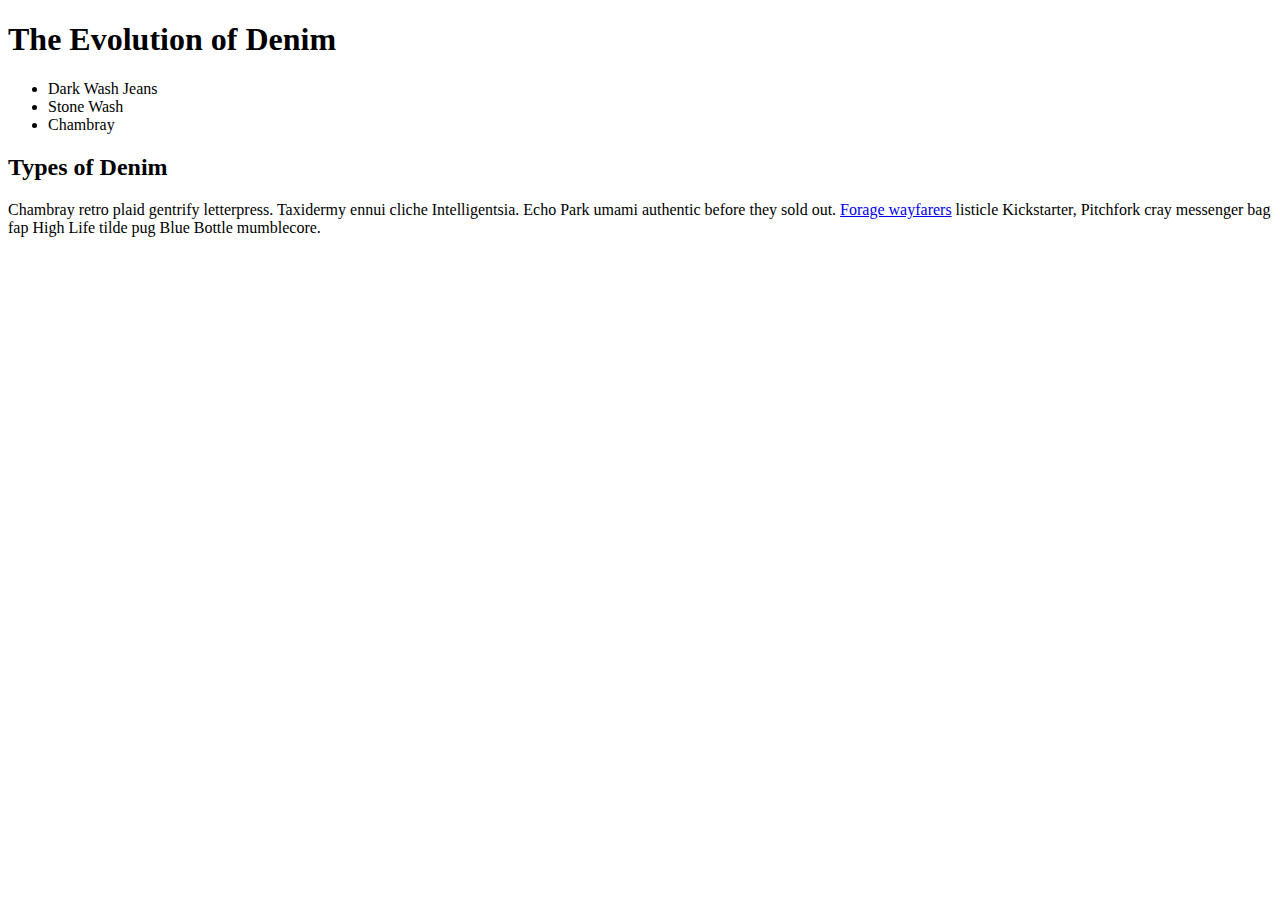
<file: starter_code 2/[1] - DOM Tree/index.html>
<!DOCTYPE html>
<html lang="en">
	<head>
		<meta charset="UTF-8">
		<title>The Evolution of Denim</title>
	</head>
	<body>

		<h1>The Evolution of Denim</h1>
		<ul>
			<li>Dark Wash Jeans</li>
			<li>Stone Wash</li>
			<li>Chambray</li>
		</ul>
		<h2>Types of Denim</h2>
		<p>
			Chambray retro plaid gentrify letterpress. Taxidermy ennui cliche Intelligentsia. Echo Park umami authentic before they sold out. <a href="https://placekitten.com/">Forage wayfarers</a> listicle Kickstarter, Pitchfork cray messenger bag fap High Life tilde pug Blue Bottle mumblecore. 
		</p>
		
	</body>
</html>
</file>
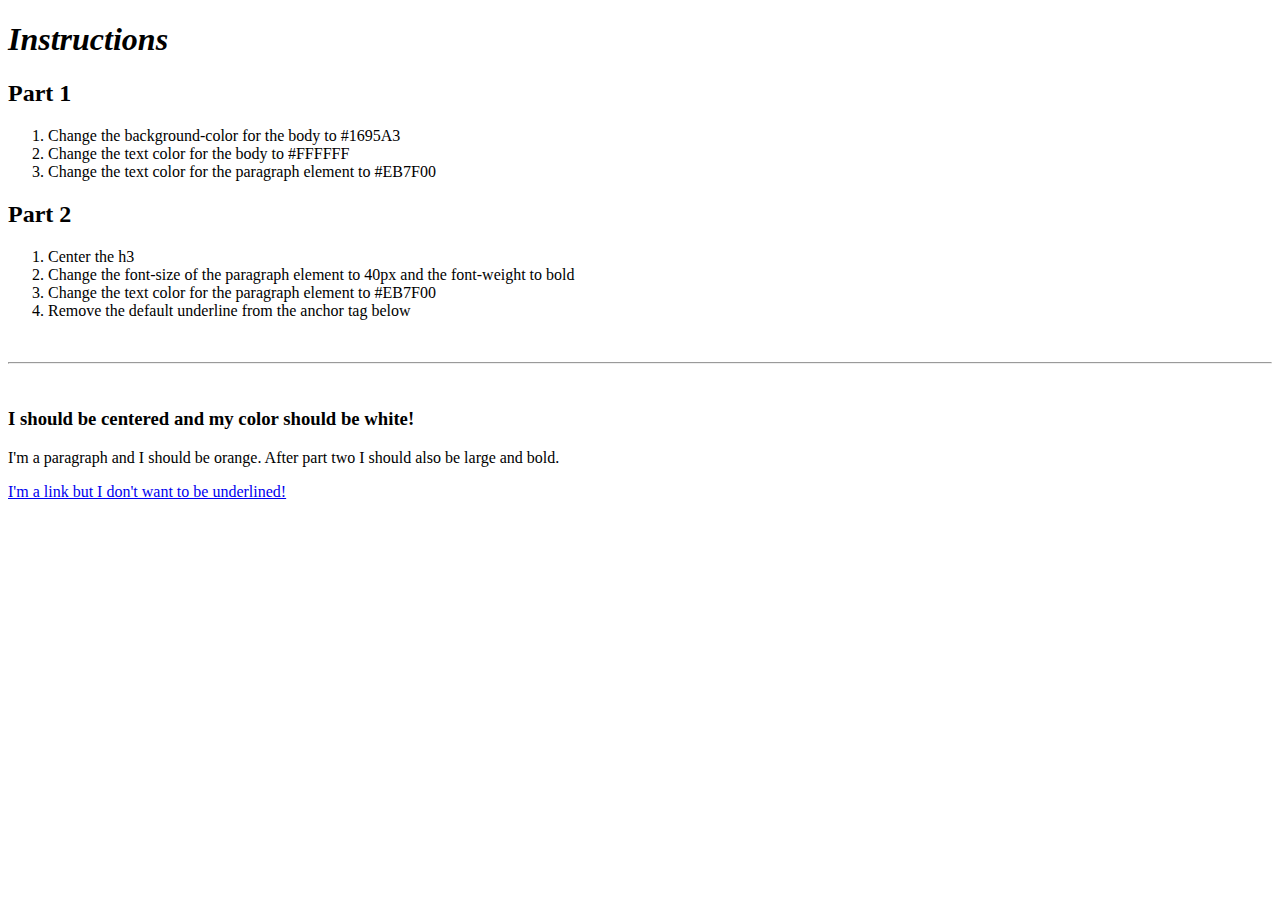
<file: starter_code 2/[2] - CSS Practice/index.html>
<!DOCTYPE html>
<html lang="en">
<head>
	<meta charset="UTF-8">
	<link rel="stylesheet" href="css/style.css">
	<title>CSS Practice</title>

</head>
<body>
	<h1>Instructions</h1>

	<h2>Part 1</h2>
	<ol>
		<li>Change the background-color for the body to #1695A3</li>
		<li>Change the text color for the body to #FFFFFF</li>
		<li>Change the text color for the paragraph element to #EB7F00</li>
	</ol>

	<h2>Part 2</h2>
	<ol>
		<li>Center the h3</li>
		<li>Change the font-size of the paragraph element to 40px and the font-weight to bold</li>
		<li>Change the text color for the paragraph element to #EB7F00</li>
		<li>Remove the default underline from the anchor tag below</li>
	</ol>

	<br>
	<hr>
	<br>

	<h3>I should be centered and my color should be white!</h3>
	<p>I'm a paragraph and I should be orange. After part two I should also be large and bold.</p>
	<a href="http://www.google.com">I'm a link but I don't want to be underlined!</a>
</body>
</html>
</file>
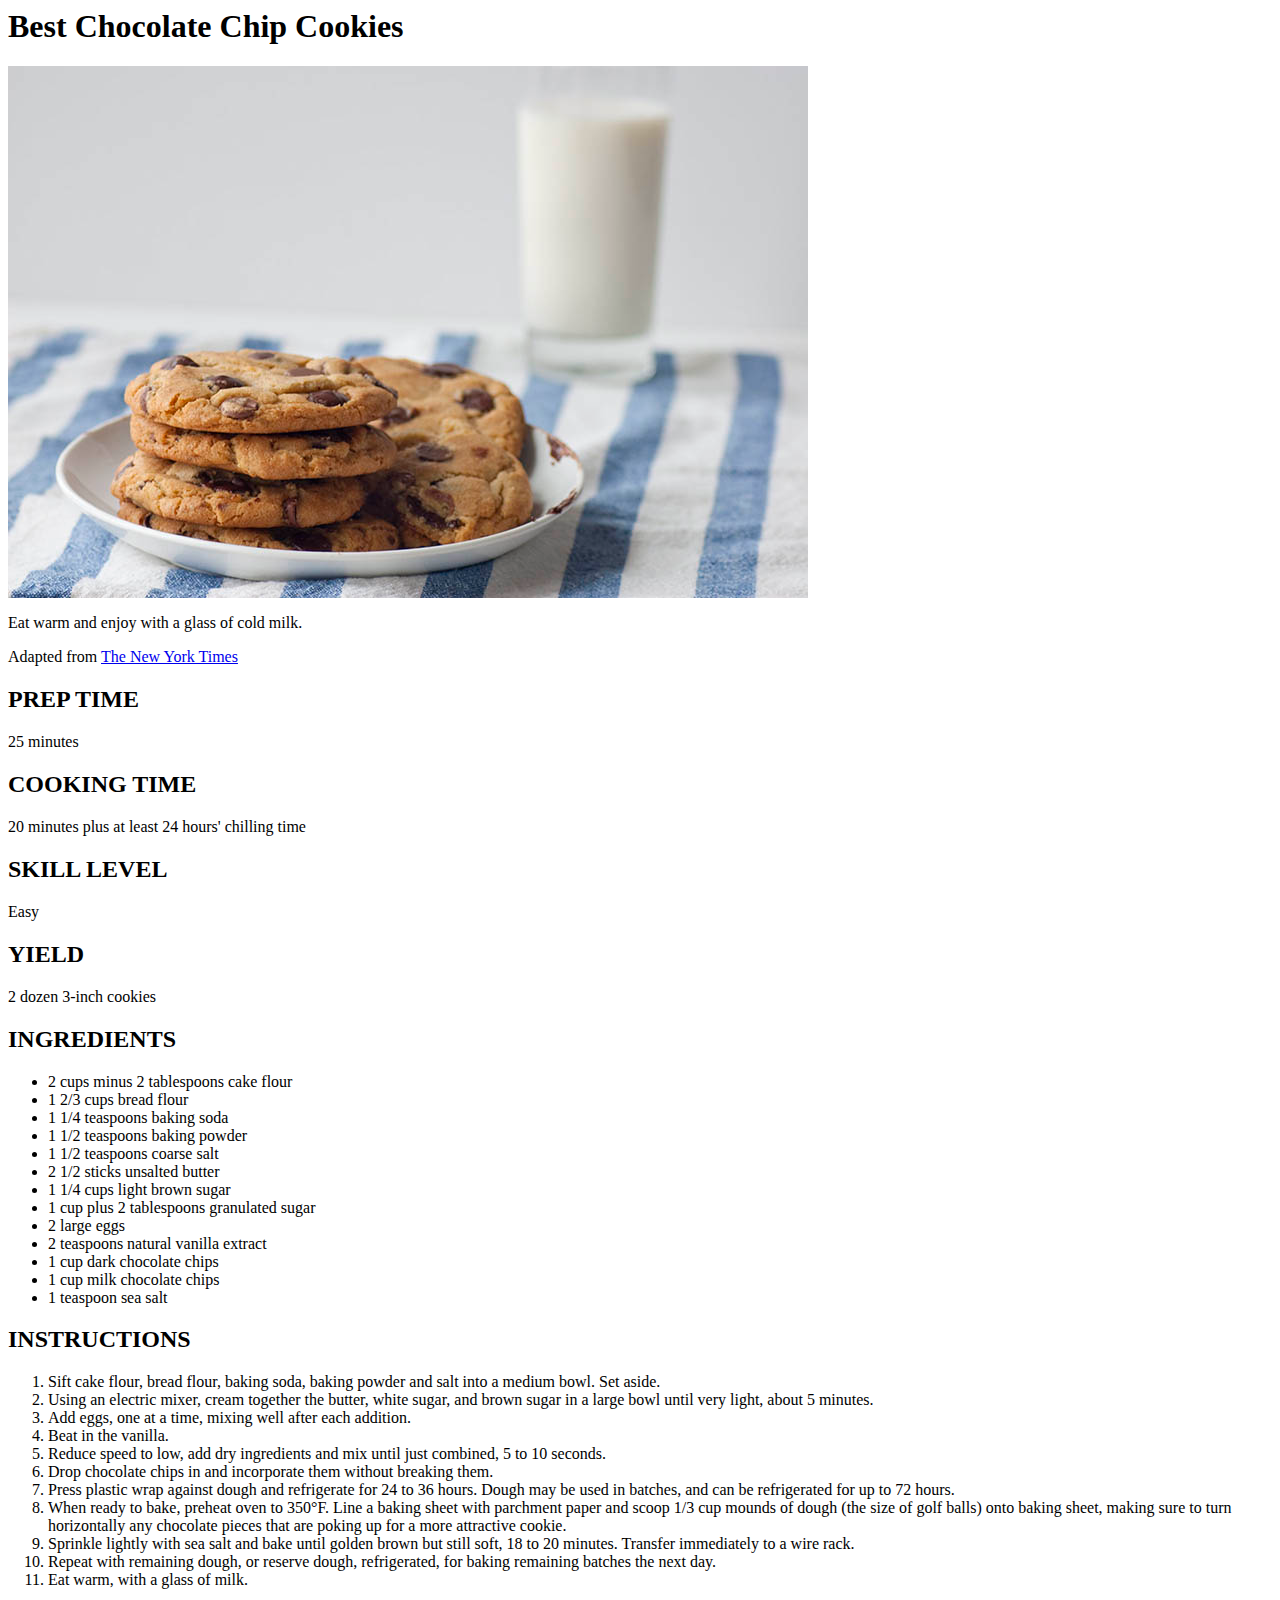
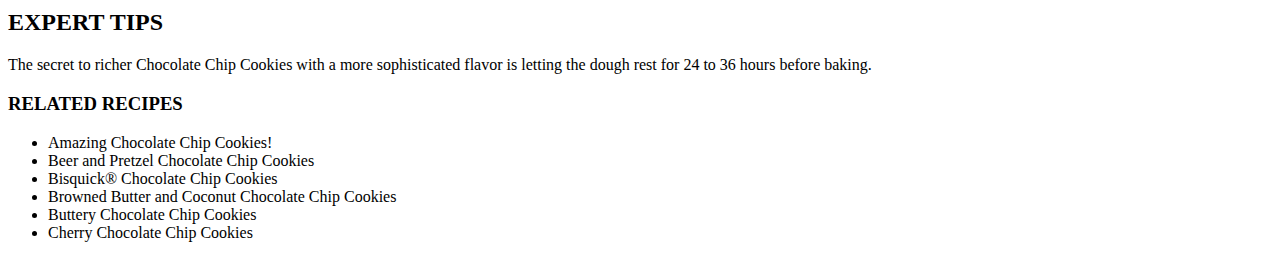
<file: starter_code/cookie_recipe/index.html>
﻿<html>

	<h1>Best Chocolate Chip Cookies</h1>

	<img src="cookies.jpg"> <!--hint: <img> tag, this is a bonus-->

	<p>
		Eat warm and enjoy with a glass of cold milk.
	</p>

	<p>
		Adapted from <a href="http://www.nytimes.com/2008/07/09/dining/091crex.html?_r=0">The New York Times</a>
	</p>

	<h2>PREP TIME</h2>
	<p>25 minutes</p>

	<h2>COOKING TIME</h2>
	<p>20 minutes plus at least 24 hours' chilling time</p>

	<h2>SKILL LEVEL</h2>
	<p>Easy</p>

	<h2>YIELD</h2>
	<p>2 dozen 3-inch cookies</p>

	<h2>INGREDIENTS</h2>

	<ul>	
		<li>2 cups minus 2 tablespoons cake flour</li>
		<li>1 2/3 cups bread flour</li>
		<li>1 1/4 teaspoons baking soda</li>
		<li>1 1/2 teaspoons baking powder</li>
		<li>1 1/2 teaspoons coarse salt</li>
		<li>2 1/2 sticks unsalted butter</li>
		<li>1 1/4 cups light brown sugar</li>
		<li>1 cup plus 2 tablespoons granulated sugar</li>
		<li>2 large eggs</li>
		<li>2 teaspoons natural vanilla extract</li>
		<li>1 cup dark chocolate chips</li>
		<li>1 cup milk chocolate chips</li>
		<li>1 teaspoon sea salt</li>
	</ul>	

	<h2>INSTRUCTIONS</h2>

	<ol>

		<li>Sift cake flour, bread flour, baking soda, baking powder and salt into a medium bowl. Set aside.</li>

		<li>Using an electric mixer, cream together the butter, white sugar, and brown sugar in a large bowl until very light, about 5 minutes.</li>

		<li>Add eggs, one at a time, mixing well after each addition.</li>

		<li>Beat in the vanilla.</li>

		<li>Reduce speed to low, add dry ingredients and mix until just combined, 5 to 10 seconds.</li>

		<li>Drop chocolate chips in and incorporate them without breaking them.</li>

		<li>Press plastic wrap against dough and refrigerate for 24 to 36 hours. Dough may be used in batches, and can be refrigerated for up to 72 hours.</li>

		<li>When ready to bake, preheat oven to 350°F. Line a baking sheet with parchment paper and scoop 1/3 cup mounds of dough (the size of golf balls) onto baking sheet, making sure to turn horizontally any chocolate pieces that are poking up for a more attractive cookie.</li>

		<li>Sprinkle lightly with sea salt and bake until golden brown but still soft, 18 to 20 minutes. Transfer immediately to a wire rack.</li>

		<li>Repeat with remaining dough, or reserve dough, refrigerated, for baking remaining batches the next day.</li>

		<li>Eat warm, with a glass of milk.</li>

	</ol>

	<h2>EXPERT TIPS</h2>

	<p>The secret to richer Chocolate Chip Cookies with a more sophisticated flavor is letting the dough rest for 24 to 36 hours before baking.</p>


	<h3>RELATED RECIPES</h3>

<ul>

		<li>Amazing Chocolate Chip Cookies!</li>
	  
		<li>Beer and Pretzel Chocolate Chip Cookies</li>
	 
		<li>Bisquick&reg; Chocolate Chip Cookies</li>
	  
		<li>Browned Butter and Coconut Chocolate Chip Cookies</li>
	 
		<li>Buttery Chocolate Chip Cookies</li>
	  
		<li>Cherry Chocolate Chip Cookies</li>
</ul>


</html>
</file>
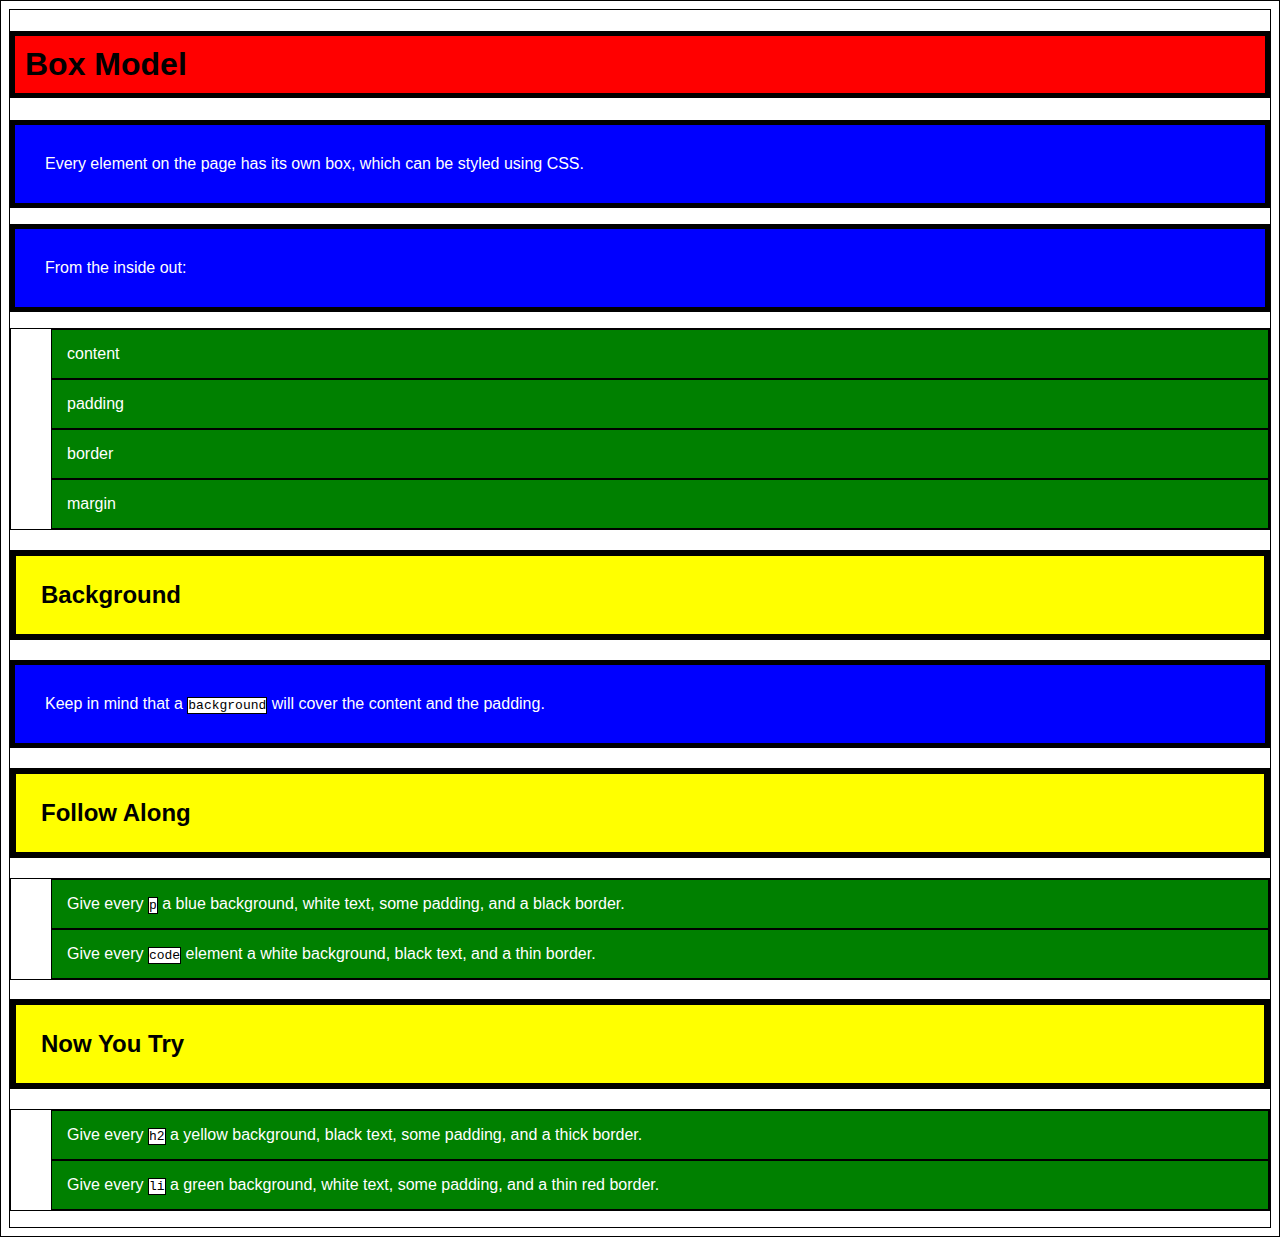
<file: starter_code_lesson_3/box_model/index.html>
<!DOCTYPE html>
<html>
	<head>
	    <meta charset="utf-8">
	    <title>Box Model</title>

	    <link rel="stylesheet" href="css/style.css">

	</head>
	<body>

		<h1>Box Model</h1>
		<p>Every element on the page has its own box, which can be styled using CSS.</p>
		<p>From the inside out:</p>
		<ol>
			<li>content</li>
			<li>padding</li>
			<li>border</li>
			<li>margin</li>
		</ol>

		<h2>Background</h2>
		<p>Keep in mind that a <code>background</code> will cover the content and the padding.</p>

		<h2>Follow Along</h2>
		<ol>
			<li>Give every <code>p</code> a blue background, white text, some padding, and a black border.</li>
			<li>Give every <code>code</code> element a white background, black text, and a thin border.</li>
		</ol>

		<h2>Now You Try</h2>
		<ol>
			<li>Give every <code>h2</code> a yellow background, black text, some padding, and a thick border.</li>
			<li>Give every <code>li</code> a green background, white text, some padding, and a thin red border.</li>
		</ol>

	</body>
</html>
</file>
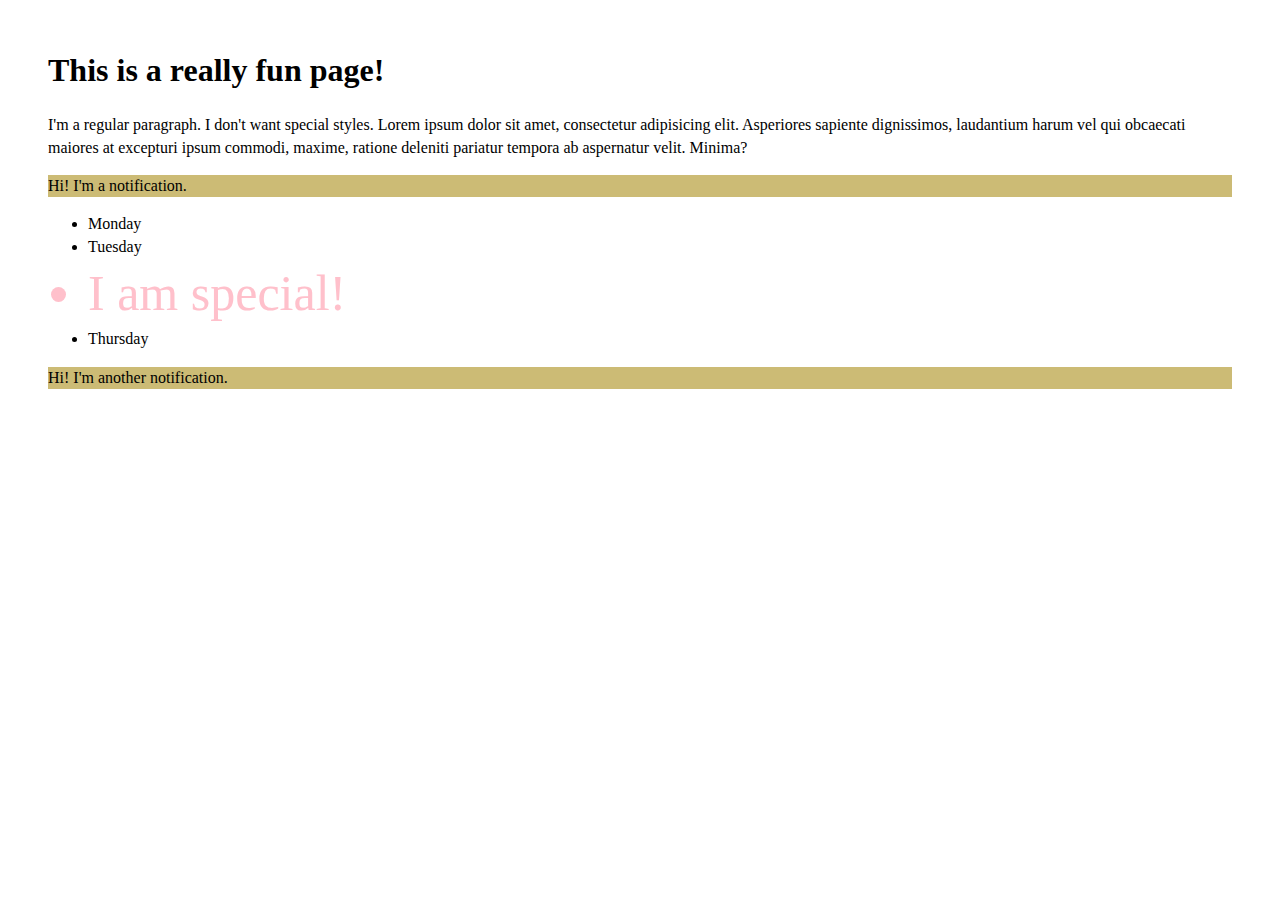
<file: starter_code_lesson_3/classes_and_ids/index.html>
<!DOCTYPE html>
<html>
	<head>
		<meta charset="utf-8">
		<title>Nested Selectors</title>

		<link rel="stylesheet" href="css/style.css">

	</head>
	<body>

		<h1>This is a really fun page!</h1>

		<p>I'm a regular paragraph. I don't want special styles. Lorem ipsum dolor sit amet, consectetur adipisicing elit. Asperiores sapiente dignissimos, laudantium harum vel qui obcaecati maiores at excepturi ipsum commodi, maxime, ratione deleniti pariatur tempora ab aspernatur velit. Minima?</p>

		<p class="notification">Hi! I'm a notification.</p>

		<ul>
			<li>Monday</li>
			<li>Tuesday</li>
			<li id="special">I am special!</li>
			<li>Thursday</li>
		</ul>

		<p class="notification">Hi! I'm another notification.</p>


	</body>
</html>
</file>
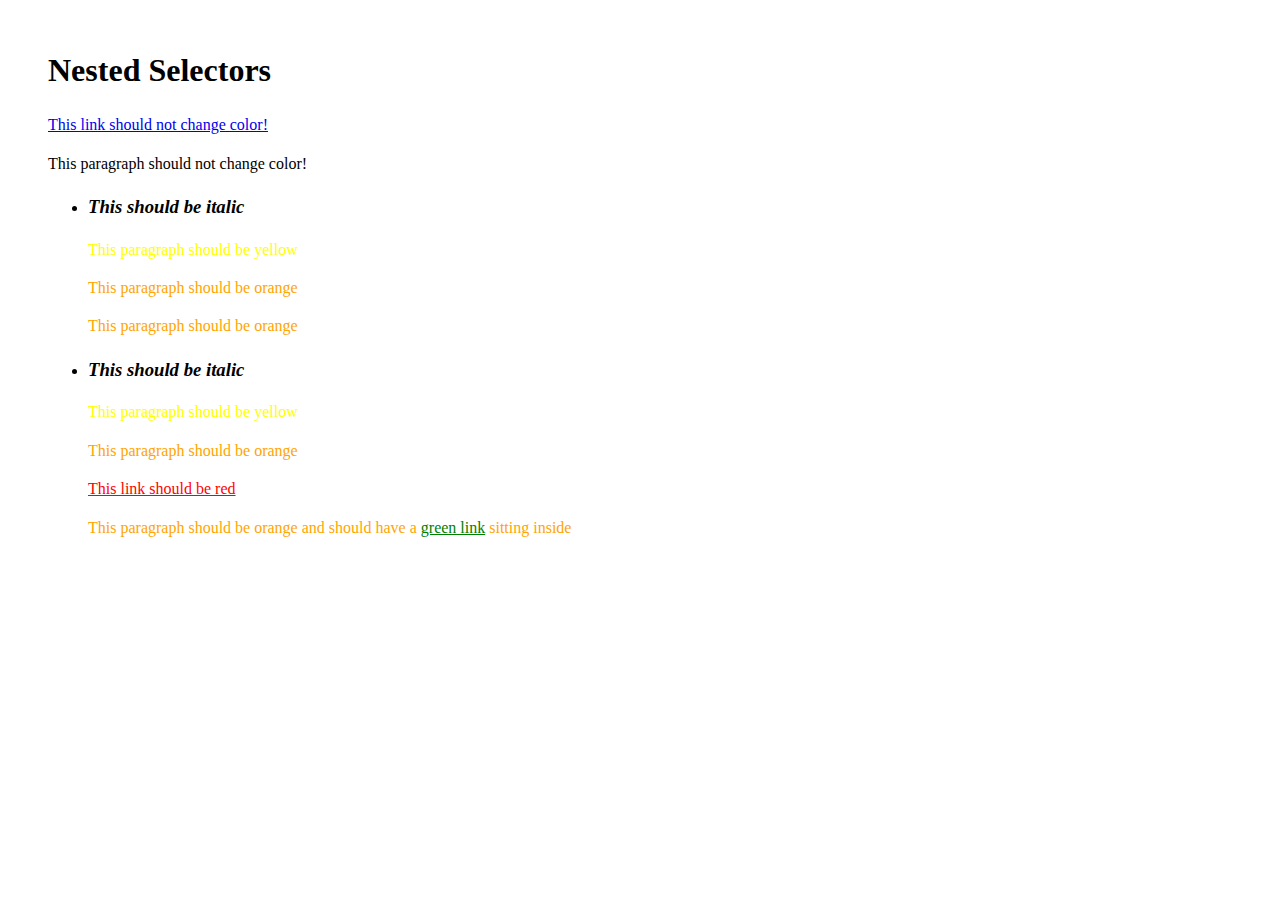
<file: starter_code_lesson_3/nested_selectors/index.html>
<!DOCTYPE html>
<html>
	<head>
		<meta charset="utf-8">
		<title>Nested Selectors</title>

		<link rel="stylesheet" href="css/style.css">

	</head>
	<body>
		<h1>Nested Selectors</h1>

		<a href="#">This link should not change color!</a>
		<p>This paragraph should not change color!</p>

		<ul>
			<li>
				<h3>This should be italic</h3>
				<p>This paragraph should be yellow</p>
				<p>This paragraph should be orange</p>
				<p>This paragraph should be orange</p>
			</li>
			<li>
				<h3>This should be italic</h3>
				<p>This paragraph should be yellow</p>
				<p>This paragraph should be orange</p>
				<a href="#">This link should be red</a>
				<p>This paragraph should be orange and should have a <a href="#">green link</a> sitting inside</p>
			</li>
		</ul>


	</body>
</html>
</file>
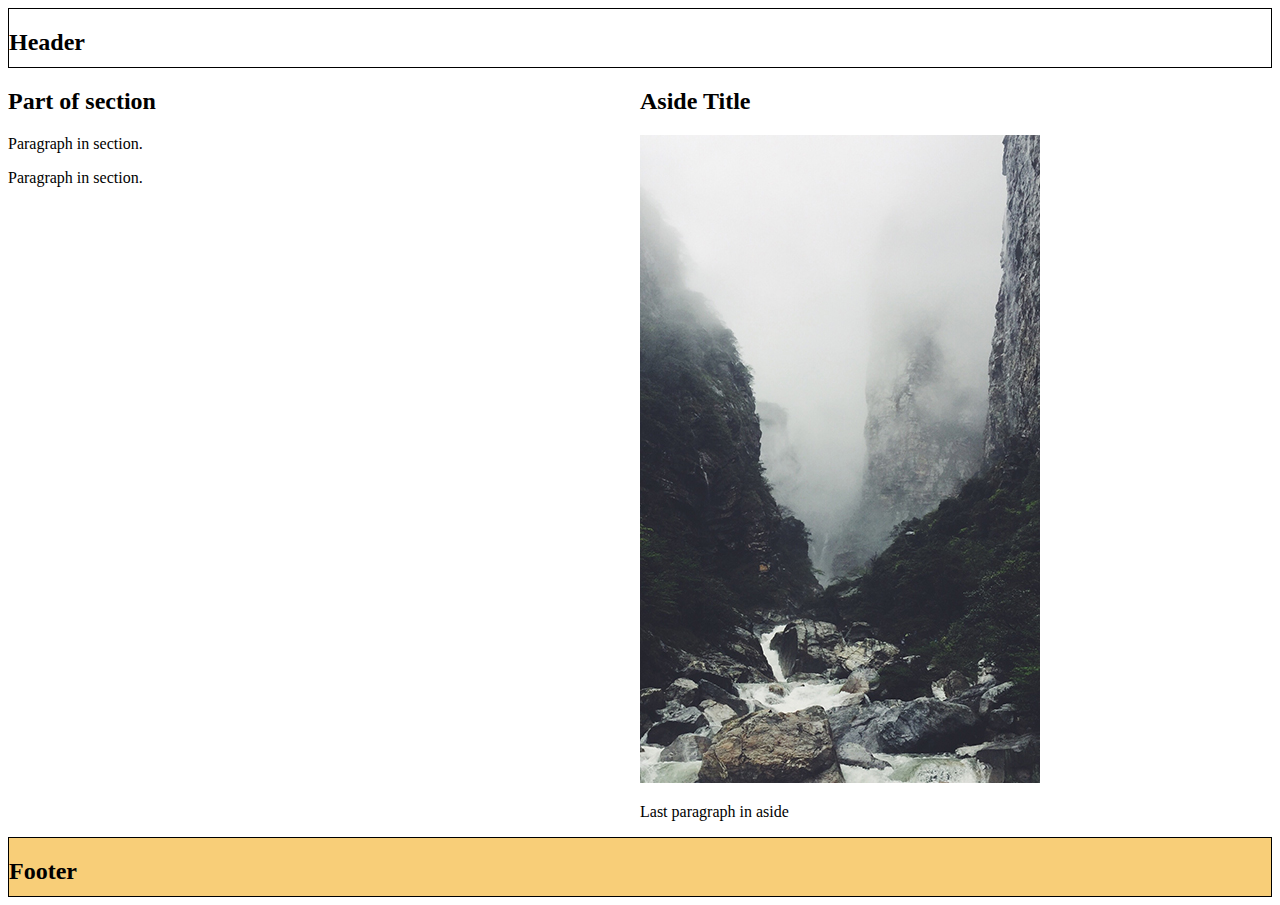
<file: starter_code_lesson_4/floating_sections_lab/index.html>
<!DOCTYPE html>
<html lang="en">
<head>
	<meta charset="UTF-8">
	<title>Floating Sections</title>
	<link rel="stylesheet" href="css/style.css">
</head>
<body>

	<div id="page">

		<header>
		  <h2>Header</h2>
		</header>

		<!-- #1 Wrap this content with a section -->
		<section>

		  <h2>Part of section</h2>
		  <p>Paragraph in section.</p>
		  <p>Paragraph in section.</p>

</section>

		<!-- #2 Wrap this content with an aside  -->
<aside>
		  <h2>Aside Title</h2>
		  <img src="images/river.jpeg" alt="Flowing river">
		  <p>Last paragraph in aside</p>

</aside>

		<footer>
		  <h2>Footer</h2>
		</footer>

	</div>
	
</body>
</html>
</file>
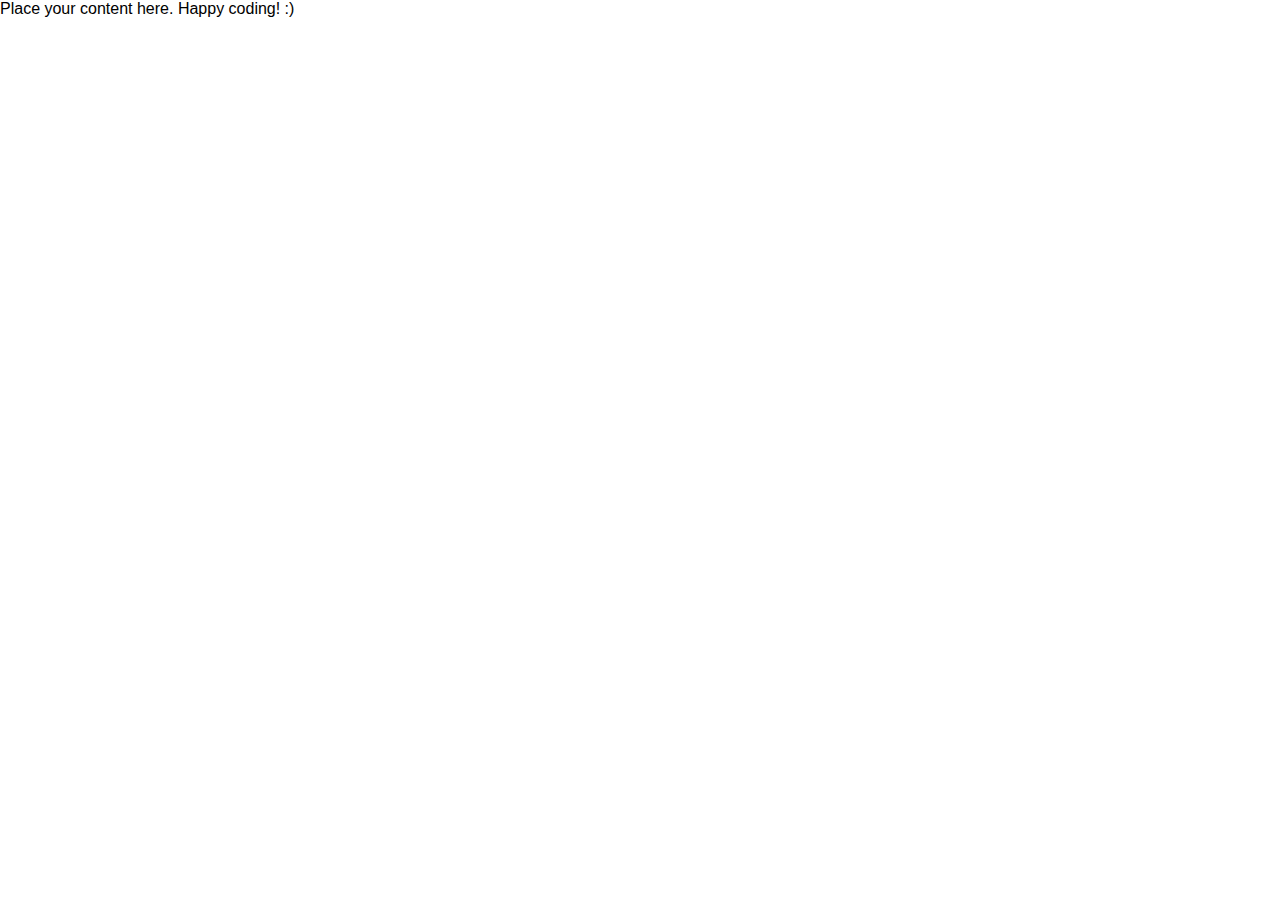
<file: starter_code_lesson_5/html_template/index.html>
<!DOCTYPE html>
<html lang="en">
<head>
    <meta charset="utf-8"> <!-- Character encoding for the HTML document. -->
    <meta http-equiv="X-UA-Compatible" content="IE=edge"> <!-- Tells Internet Explorer it should use the latest, or edge, version of the IE rendering environment. -->

    <title></title> 
    <meta name="description" content=""><!-- Description, often used as 'snippet' by search engines. -->

    <meta name="viewport" content="width=device-width, initial-scale=1"> <!-- Will make sure your site scales properly for mobile http://goo.gl/teFgfK-->

    <link rel="shortcut icon" type="image/ico" href="images/favicon.ico" /> <!-- Site icon that appears next to the title in tab -->

    <link rel="stylesheet" href="css/normalize.css"> <!-- Normalize.css makes browsers render all elements more consistently and in line with modern standards http://goo.gl/2trj5P-->

    <link rel="stylesheet" href="css/main.css">
</head>
<body>

    Place your content here. Happy coding! :)


</body>
</html>
</file>
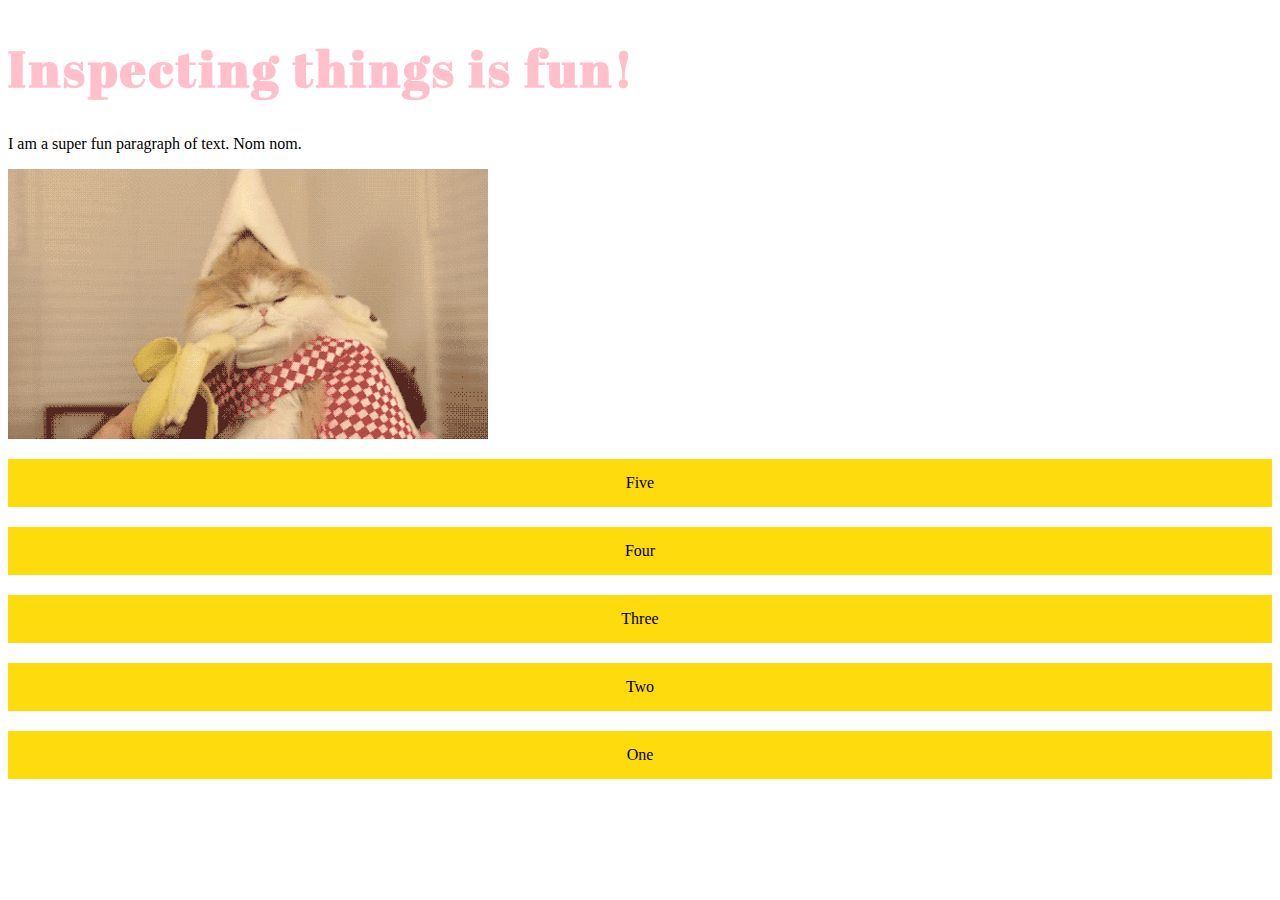
<file: starter_code_lesson_5/inspect_element/index.html>
<!DOCTYPE html>
<html lang="en">
<head>
	<meta charset="UTF-8">
	<title>Inspect Element!</title>

	<link href='https://fonts.googleapis.com/css?family=Abril+Fatface' rel='stylesheet' type='text/css'>

	<link rel="stylesheet" href="css/style.css">


</head>
<body>

	<h1>Inspecting things is fun!</h1>

	<p>I am a super fun paragraph of text. Nom nom.</p>

	<img src="img/giphy.gif" alt="Banana Cat">

	<ul>
		<li>Five</li>
		<li>Four</li>
		<li>Three</li>
		<li>Two</li>
		<li>One</li>
	</ul>
	
</body>
</html>
</file>
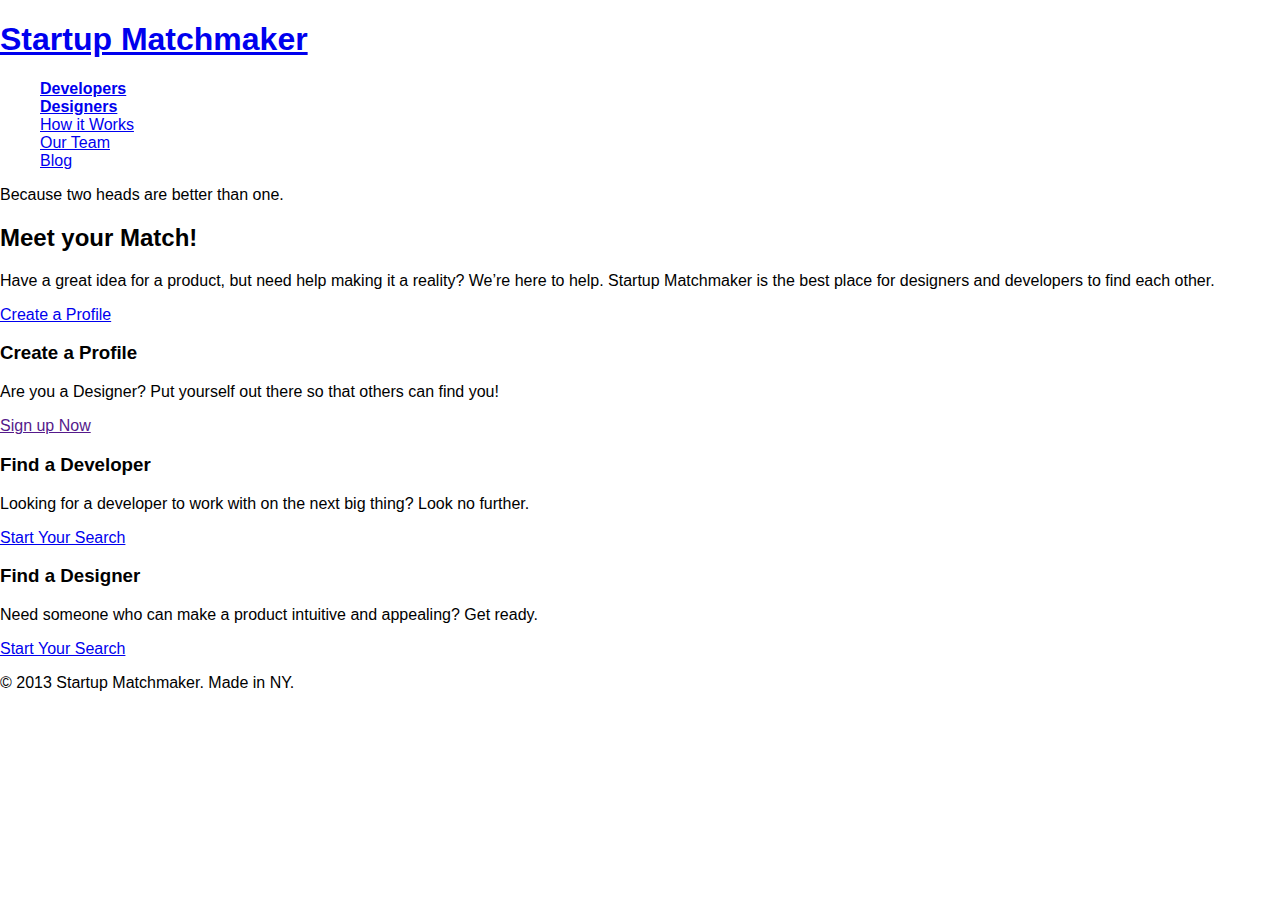
<file: starter_code_lesson_5/startup_matchmaker/index.html>
<!DOCTYPE html>
<html lang="en">
<head>
    <meta charset="utf-8">
    <meta http-equiv="X-UA-Compatible" content="IE=edge">
    <title></title> 
    <meta name="description" content="">
    <meta name="viewport" content="width=device-width, initial-scale=1">
    <link rel="shortcut icon" type="image/ico" href="images/favicon.ico" />


    <link rel="stylesheet" href="css/normalize.css">
    <link rel="stylesheet" href="css/main.css">
</head>
<body>
  <header>
    <h1><a href="#">Startup Matchmaker</a></h1>
    <nav>
      <ul>
        <li><strong><a href="developers.html">Developers</a></strong></li>
        <li><strong><a href="designers.html">Designers</a></strong></li>
        <li><a href="how.html">How it Works</a></li>
        <li><a href="team.html">Our Team</a></li>
        <li><a href="blog.html">Blog</a></li>
      </ul>
    </nav>
  </header>

  <p class="tagline">Because two heads are better than one.</p>
  <section class="banner">
    <div class="blurb">
      <h2>Meet your Match!</h2>
      <p>Have a great idea for a product, but need help making it a reality? We’re here to help. Startup Matchmaker is the best place for designers and developers to find each other.</p>
      <a class="button" href="#">Create a Profile</a>
    </div>
  </section>
  <section>
  <article class="info">
    <h3>Create a Profile</h3>
    <p>Are you a Designer? Put yourself out there so that others can find you!</p>
    <a class="button" href="">Sign up Now</a>
  </article>
  <article class="info">
    <h3>Find a Developer</h3>
    <p>Looking for a developer to work with on the next big thing? Look no further.</p>
    <a class="button" href="developers.html">Start Your Search</a>
  </article>
  <article class="info">
    <h3>Find a Designer</h3>
    <p>Need someone who can make a product intuitive and appealing? Get ready.</p>
    <a class="button" href="designers.html">Start Your Search</a>
  </article>
  </section>
  <footer>
    <p>&copy; 2013 Startup Matchmaker. Made in NY.</p>
  </footer>


</body>
</html>
</file>
<file: starter_code 2/[2] - CSS Practice/css/style.css>
h1 {
	font-family: Georgia;
	font-style: italic;
}
</file>
<file: starter_code_lesson_3/box_model/css/style.css>
body {
  font-family: arial, verdana, sans-serif;
}


/*---------------------------------- 
  Together
------------------------------------*/

/*Give the h1 a red background, some padding, and a black border.*/

h1{
	background-color: red;
	padding: 10px;
	border: 5px black solid;
}


/*Give every p a blue background, white text, some padding, and a black border. */

p {
	background-color: blue;
	color: white;
	padding: 30px;
	border: black 5px solid;
}

/*Give every code element a white background, black text, and a thin border.*/

* {
	background-color: white;
	color: black;
	border: black 1px solid;
}


/*---------------------------------- 
  Now you try!
------------------------------------*/

/* Give every h2 a yellow background, black text, some padding, and a thick border */

h2 {
	background-color: yellow;
	color: black;
	padding: 25px;
	border: black 6px solid;
}



/*Give every li a green background, white text, some padding, and a thin red border.*/


li {
	background-color: green;
	color: white;
	padding: 15px;
	border red 4px solid;
}
</file>
<file: starter_code_lesson_3/classes_and_ids/css/style.css>
body {
  font-family: Georgia, serif;
  line-height: 1.4;
  margin: 3em;
  color: #000;
}


/*---------------------------------- 
  Now you try!
------------------------------------*/

/*
	Style the two paragraphs that are notifications.
	We'll probably add more notifications in the future to this site.
	You'll want to:
	1. Decide whether to use a class or id for the two paragraphs.
	2. Add the class or id to both <p> tags in your html. Call it notification.
	3. Style that class or id in your CSS.
		 Make the font-style: italic and the background-color: #CCBB75 
 */

.notification {
	font-style:; italic;
	background-color: #ccbb75;

}




/*
	Style the list item that says "I am special!"
	This element gets special/unique styles and this is the only
	time we'll be adding those styles to our site.

	You'll want to:
	1. Decide whether to use a class or id for the list item.
	2. Add the class or id to the <li> in your html. Call it special.
	3. Style that class or id in your CSS.
		 Make the font-size: 50px and the color: pink
 */

#special {
	font-size: 50px;
	color: pink;

}
</file>
<file: starter_code_lesson_3/nested_selectors/css/style.css>
body {
  font-family: Georgia, serif;
  line-height: 1.4;
  margin: 3em;
  color: #000;
}

code {
	border: 1px solid black;
	font-weight: bold;
}

/*---------------------------------- 
  Together
------------------------------------*/

/* 1. Make all of the <h3> elements italic.*/

h3 {
	font-style: italic;
}


/* 2. Make the text-color of all the <a> elements that are 
descendents of an <li> element green. Important: be sure that the 
anchor that sits outside of the list doesn't also change to green!*/

li a {
	color: green;
}


/* 3. Now change only the <a> that is the 
direct child of the <li> to be red.*/

li>a {
	color: red;
}


/*---------------------------------- 
  Now you try!
------------------------------------*/

/* 1. Change the text-color of all the <p> elements 
that are siblings of an <h3> to orange */

h3~p {
	color: orange;
}



/* 2. Change the text-color of only the <p> elements
that directly follow an <h3> yellow */

h3+p {
	color: yellow;
}
</file>
<file: starter_code_lesson_4/floating_sections_lab/css/style.css>
* {
  /* #3. Add box-sizing: border-box; to everything */
box-sizing: border-box;
}

header, footer {
  height: 60px;
  border: 1px solid black;
}

aside img {
	max-width: 100%;
}

/*----------------------------------------------
  C O L U M N   L A Y O U T
------------------------------------------------*/

/*
INSTRUCTIONS:
STEPS 1 & 2 are in the index.html file & 
step #3 is at thetop of this file
*/


section {
  /* #4. Give a width to each column*/
width: 50%;

  /* #6. Float each column to left*/
float: left;

  /* #7. Give this section a padding-right to add a little space between columns. */
padding-right: 20;
}

aside {
  /* #5. Give a width to each column*/
width:50%;

  /* #8. Float each column to left*/
float: right;

}


footer {
  background: #F8CE78;
  /* 9. Clear anything underneath your columns i.e. a footer */
  clear:both;
}
</file>
<file: starter_code_lesson_5/html_template/css/main.css>
/* ==========================================================================
   Global Overrides
  ========================================================================== */
* {
  box-sizing: border-box;
}

.clearfix:after {
  display: table;
  clear: both;
  content: "";
}

/* ==========================================================================
   Author's custom styles
  ========================================================================== */

/* Global
   ================================================================ */
body {
  /* Set some defaults! font-family, font-size, color, etc. */
}

/* Text Styles (a, a:hover, a:visited, a:active, p, h1, h2, h3, h4, etc.)
   ================================================================ */
a {
  /* Set some default styles for anchors (color, text decoration) */
}

/* Layout (columns, floats, etc.)
   ================================================================ */


/* Header
   ================================================================ */



/* Footer
   ================================================================ */



/* Navigation
   ================================================================ */



/* Buttons
   ================================================================ */
</file>
<file: starter_code_lesson_5/inspect_element/css/style.css>
h1 {
	color: pink;
	font-family: 'Abril Fatface', serif;
	letter-spacing: 3px;
	font-size: 50px;
}

ul {
	list-style: none;
	text-align: center;
	padding-left: 0;
}

li {
	margin-bottom: 20px;
	background-color: #FEDB0D;
	padding: 15px;

}
</file>
<file: starter_code_lesson_5/startup_matchmaker/css/main.css>
/* ==========================================================================
   Global Overrides
  ========================================================================== */
* {
  box-sizing: border-box;
/*   border: 1px solid red; */
}

.clearfix:after {
  display: table;
  clear: both;
  content: "";
}

/* ==========================================================================
   Author's custom styles
  ========================================================================== */

/* 
    SITE COLORS for your reference:
    (refer to styleguide.jpg for hex codes or use Sip to pick colors from design)

    White - #ffffff;
    Light Grey -
    Dark Grey -
    Grey/Black(text color) -
    Yellow -
    Red -
*/


/* Global
   ================================================================ */
body {
  /* Set some defaults! font-family, font-size, color, etc. */
}

/* Text Styles (a, a:hover, a:visited, a:active, p, h1, h2, h3, h4, etc.)
   ================================================================ */
a {
  /* Set some default styles for anchors (color, text decoration) */
}

/* Layout (columns, floats, etc.)
   ================================================================ */


/* Header
   ================================================================ */



/* Footer
   ================================================================ */



/* Navigation
   ================================================================ */



/* Buttons
   ================================================================ */
</file>
